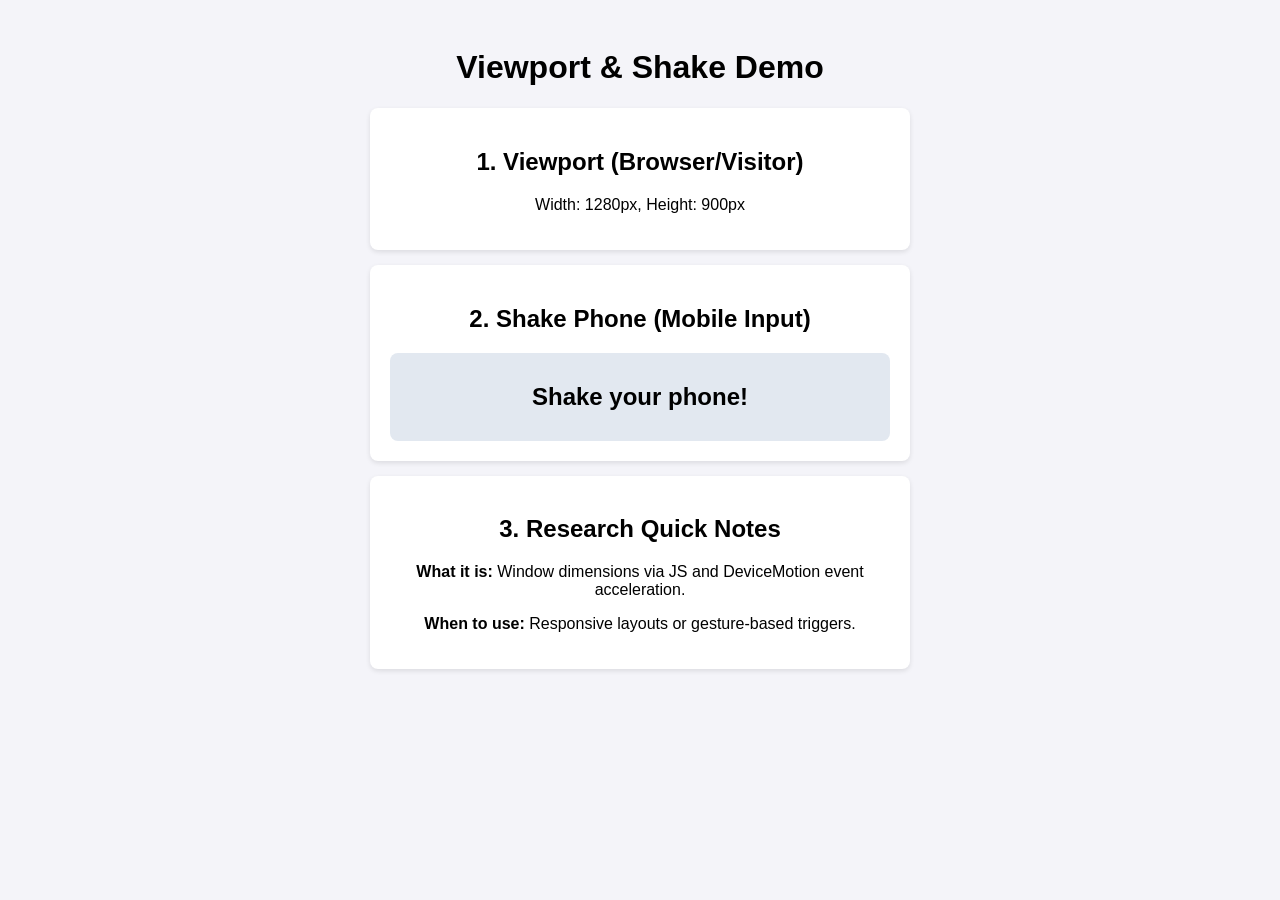
<file: pages/brandon_harwell_viewport-shake.html>
<!DOCTYPE html>
<html lang="en">
<head>
    <meta charset="UTF-8">
    <meta name="viewport" content="width=device-width, initial-scale=1.0">
    <title>Viewport & Shake Demo</title>
    <style>
        body { font-family: sans-serif; padding: 20px; text-align: center; background: #f4f4f9; }
        .card { background: white; padding: 20px; margin: 15px auto; border-radius: 8px; max-width: 500px; box-shadow: 0 2px 5px rgba(0,0,0,0.1); }
        #shakeBox { font-size: 1.5em; font-weight: bold; padding: 30px; background: #e2e8f0; border-radius: 8px; transition: background 0.3s; }
    </style>
</head>
<body>

    <h1>Viewport & Shake Demo</h1>

    <div class="card">
        <h2>1. Viewport (Browser/Visitor)</h2>
        <p id="viewportInfo">Measuring...</p>
    </div>

    <div class="card">
        <h2>2. Shake Phone (Mobile Input)</h2>
        <div id="shakeBox">Shake your phone!</div>
    </div>

    <div class="card">
        <h2>3. Research Quick Notes</h2>
        <p><strong>What it is:</strong> Window dimensions via JS and DeviceMotion event acceleration.</p>
        <p><strong>When to use:</strong> Responsive layouts or gesture-based triggers.</p>
    </div>

    <script>
        // --- TOPIC 1: VIEWPORT ---
        const width = window.innerWidth;
        const height = window.innerHeight;
        const viewportText = `Width: ${width}px, Height: ${height}px`;
        document.getElementById('viewportInfo').innerText = viewportText;
        console.log("Viewport Data ->", viewportText);

        // --- TOPIC 2: SHAKE PHONE ---
        let lastX = 0, lastY = 0, lastZ = 0;
        const shakeThreshold = 15;
        let shakeCount = 0;

        window.addEventListener('devicemotion', (event) => {
            let acc = event.accelerationIncludingGravity;
            if (!acc) return;

            let deltaX = Math.abs(acc.x - lastX);
            let deltaY = Math.abs(acc.y - lastY);
            let deltaZ = Math.abs(acc.z - lastZ);

            if ((deltaX + deltaY + deltaZ) > shakeThreshold) {
                shakeCount++;
                document.getElementById('shakeBox').innerText = `Shaken! Count: ${shakeCount}`;
                document.getElementById('shakeBox').style.background = '#48bb78';
                document.getElementById('shakeBox').style.color = 'white';
                console.log("Shake detected! Total shakes:", shakeCount);
            }

            lastX = acc.x;
            lastY = acc.y;
            lastZ = acc.z;
        });

        // --- TOPIC 3: SESSION STORAGE REQUIREMENT ---
        const visitor = {
            name: "Brandon Harwell", 
            viewport: viewportText
        };
        sessionStorage.setItem('visitor', JSON.stringify(visitor));

        const teams = JSON.parse(sessionStorage.getItem('teams')) || [];
        teams.push({
            name1: 'Brandon',
            name2: 'Teammate', 
            page: 'brandon_harwell_viewport-shake.html'
        });
        sessionStorage.setItem('teams', JSON.stringify(teams));
        
        console.log("Session Storage Updated:", sessionStorage.getItem('teams'));
    </script>
</body>
</html>
</file>
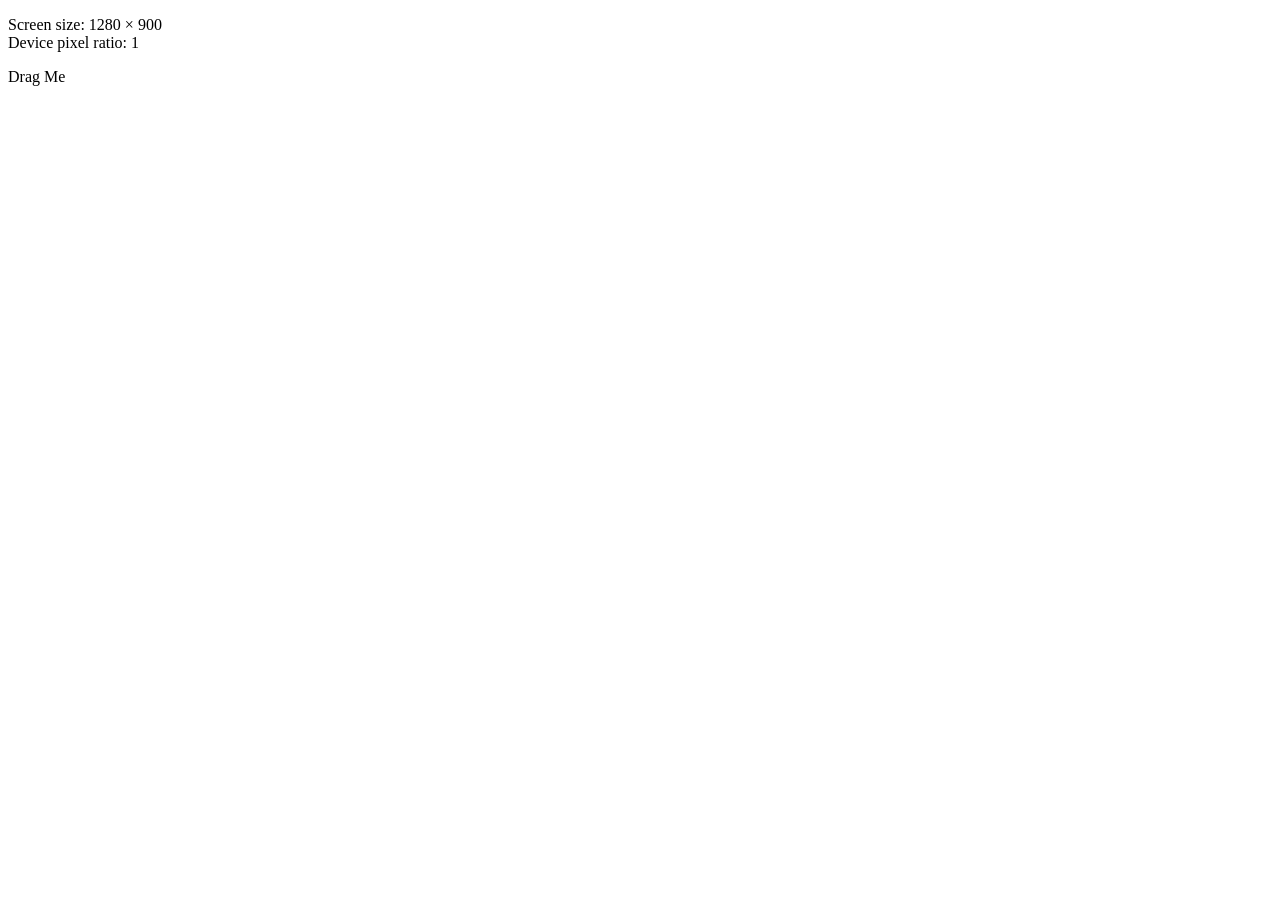
<file: pages/Camdyn-Tony-Screen-Drag.html>
<!doctype html>
<html lang="en">
  <head>
    <meta charset="UTF-8" />
    <meta name="viewport" content="width=device-width, initial-scale=1.0" />
    <title>Screen & Drag</title>
  </head>
  <body>
    <p id="Screen"></p>

    <div id="drag-item" draggable="true">Drag Me</div>

    <script>
      console.log("Screen width: " + screen.width);
      console.log("Screen height: " + screen.height);
      console.log("Device pixel ratio: " + window.devicePixelRatio);

      const screenDisplay = document.getElementById("Screen");

      function updateScreenSize() {
        screenDisplay.innerHTML =
          "Screen size: " +
          screen.width +
          " × " +
          screen.height +
          "<br>Device pixel ratio: " +
          window.devicePixelRatio;
      }

      updateScreenSize();
      window.addEventListener("resize", updateScreenSize);

      const visitor = {
        name: nameVariable,
        viewport: viewportVariable,
        //...whichever data you are storing
      };
      sessionStorage.setItem("visitor", JSON.stringify(visitor));

      // get existing array OR start a new one
      const teams = JSON.parse(sessionStorage.getItem("teams")) || [];

      // add this team
      teams.push({
        name1: "Camdyn Mardis",
        name2: "Tony Aleman",
        page: "Screen-Drag.html",
      });

      // save the updated array
      sessionStorage.setItem("teams", JSON.stringify(teams));
    </script>
  </body>
</html>
</file>
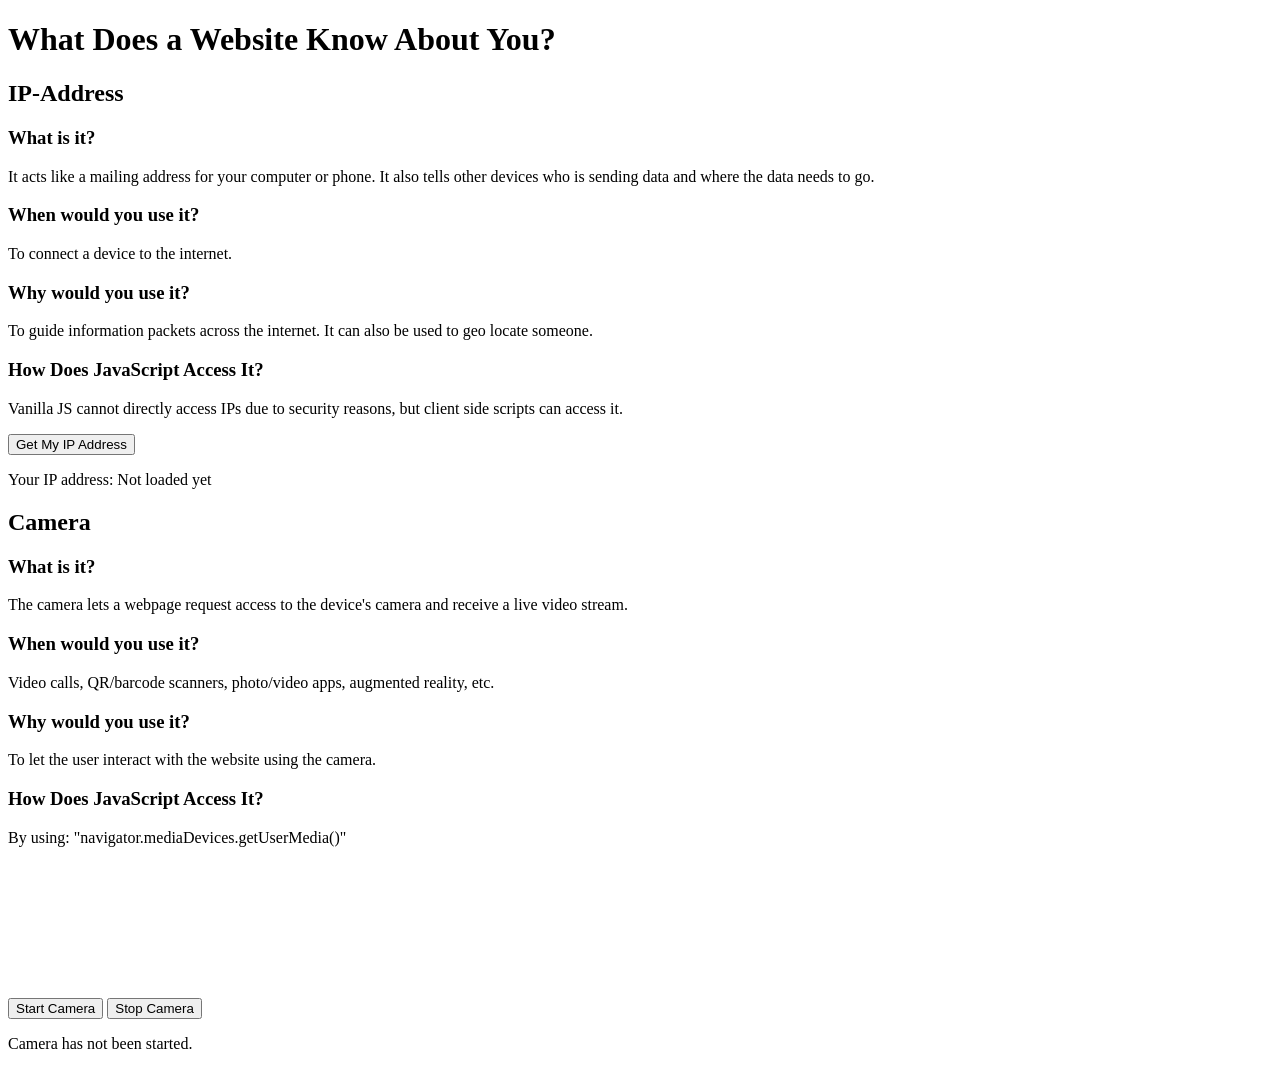
<file: pages/ip-addy-camera.html>
<!DOCTYPE html>
<html lang="en">
<head>
    <meta charset="UTF-8">
    <meta name="viewport" content="width=device-width, initial-scale=1.0">
    <title>ip-addy-camera</title>
</head>
<body>
    <div class="header">
        <h1>What Does a Website Know About You?</h1>
    </div>
    <section>
        <div class="IP info">
        <h2>IP-Address</h2>
            <h3>What is it?</h3>
                <p>It acts like a mailing address for your computer or phone. It also tells other devices who is sending data and where the data needs to go.</p>
            <h3>When would you use it?</h3>
                <p>To connect a device to the internet.</p>
            <h3>Why would you use it?</h3>
                <p>To guide information packets across the internet. It can also be used to geo locate someone.</p>
            <h3>How Does JavaScript Access It?</h3>
                <p>Vanilla JS cannot directly access IPs due to security reasons, but client side scripts can access it.</p>
            <button id="getIP">Get My IP Address</button>
            <p> Your IP address: <span id="ipResult">Not loaded yet</span></p>
    </div>
    </section>
    
    <section>
        <div class="camera info">
        <h2>Camera</h2>
            <h3>What is it?</h3>
                <p>The camera lets a webpage request access to the device's camera and receive a live video stream.</p>
            <h3>When would you use it?</h3>
                <p>Video calls, QR/barcode scanners, photo/video apps, augmented reality, etc.</p>
            <h3>Why would you use it?</h3>
                <p>To let the user interact with the website using the camera.</p>
            <h3>How Does JavaScript Access It?</h3>
                <p>By using: "navigator.mediaDevices.getUserMedia()"</p>
            <button id="startCamera">Start Camera</button>
            <button id="stopCamera">Stop Camera</button>
            <video id="camera" autoplay playsinline></video>
            <p id="cameraStatus">Camera has not been started.</p>
    </div>
    </section>
    
    <div class="demo1">

    </div>
    <div class="demo2">
        
    </div>

    <script>
        const getIPButton = document.getElementById("getIP");
    const ipResult = document.getElementById("ipResult");

    getIPButton.addEventListener("click", async function () {

      try {

        // Ask an external service for the public IP address
        const response = await fetch("https://api.ipify.org?format=json");

        const data = await response.json();

        // Display the IP on the page
        ipResult.textContent = data.ip;

        // Log useful information
        console.log("IP Address:", data.ip);

        // Store the IP address
        sessionStorage.setItem("ipAddress", data.ip);

        document.getElementById("storageResult").textContent =
          "IP address saved to sessionStorage.";

      } catch (error) {

        console.error("Could not get IP address:", error);

        ipResult.textContent = "Could not get IP address.";

      }

    });

    const startCameraButton =
      document.getElementById("startCamera");

    const stopCameraButton =
      document.getElementById("stopCamera");

    const video =
      document.getElementById("camera");

    const cameraStatus =
      document.getElementById("cameraStatus");

    let cameraStream = null;


    // Start camera
    startCameraButton.addEventListener("click", async function () {

      try {

        cameraStream = await navigator.mediaDevices.getUserMedia({
          video: true
        });

        video.srcObject = cameraStream;

        cameraStatus.textContent =
          "Camera is running.";

        console.log("Camera access granted.");
        console.log("Camera stream:", cameraStream);

      } catch (error) {
        console.error("Camera access failed:", error);
        cameraStatus.textContent =
        "Camera access was denied or is not available.";

      }

    });


    // Stop camera
    stopCameraButton.addEventListener("click", function () {

      if (cameraStream) {

        cameraStream.getTracks().forEach(function(track) {
          track.stop();
        });

        video.srcObject = null;

        cameraStatus.textContent =
          "Camera stopped.";

        console.log("Camera stopped.");

      }

    });
        // get existing array OR start a new one
        const teams = JSON.parse(sessionStorage.getItem('teams')) || [];

        // add this team
        teams.push({
        name1: 'Delonzo',
        name2: 'Sam',
        page: 'ip-addy-camera.html'
        });

        // save the updated array
        sessionStorage.setItem(
        'teams',
        JSON.stringify(teams)
        );
    </script>
    
</body>
</html>
</file>
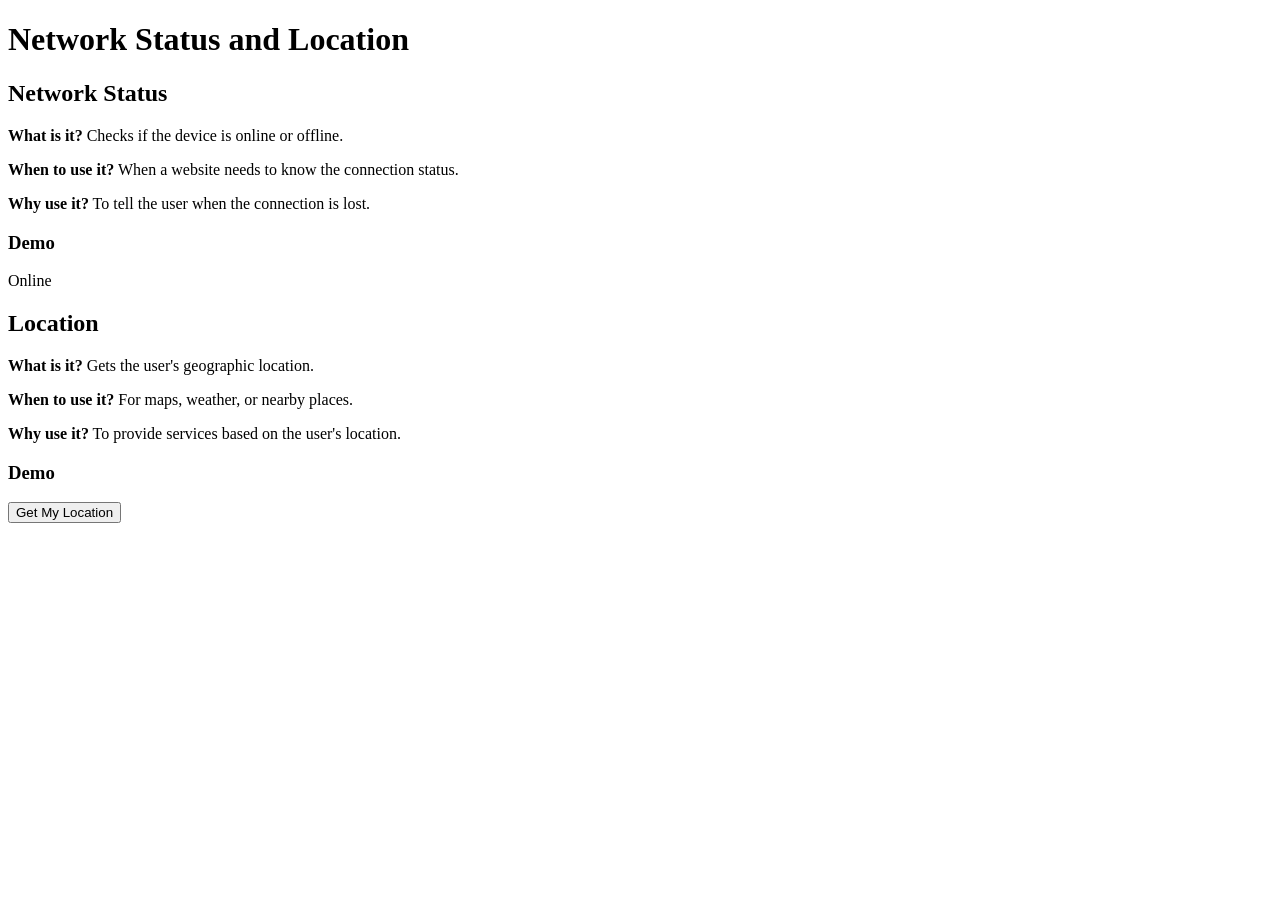
<file: pages/network-location-Yuto-Jonathan.html>
<!DOCTYPE html>
<html lang="en">

<head>
    <meta charset="UTF-8">
    <title>Network Status and Location</title>
</head>

<body>

    <h1>Network Status and Location</h1>

    <!-- Network Status -->
    <h2>Network Status</h2>

    <p><strong>What is it?</strong> Checks if the device is online or offline.</p>

    <p><strong>When to use it?</strong> When a website needs to know the connection status.</p>

    <p><strong>Why use it?</strong> To tell the user when the connection is lost.</p>

    <h3>Demo</h3>
    <p id="networkStatus"></p>


    <!-- Location -->
    <h2>Location</h2>

    <p><strong>What is it?</strong> Gets the user's geographic location.</p>

    <p><strong>When to use it?</strong> For maps, weather, or nearby places.</p>

    <p><strong>Why use it?</strong> To provide services based on the user's location.</p>

    <h3>Demo</h3>

    <button id="locationBtn">Get My Location</button>

    <p id="locationResult"></p>


    <script>

        // Network Status
        const status = navigator.onLine;

        document.getElementById("networkStatus").textContent =
            status ? "Online" : "Offline";

        console.log("Network Status:", status);


        // Save Network Status
        sessionStorage.setItem("networkStatus", status);

        const savedStatus = sessionStorage.getItem("networkStatus");

        console.log("Saved Network Status:", savedStatus);


        // Location
        document.getElementById("locationBtn").addEventListener("click", function() {

            navigator.geolocation.getCurrentPosition(function(position) {

                const latitude = position.coords.latitude;
                const longitude = position.coords.longitude;

                document.getElementById("locationResult").textContent =
                    "Latitude: " + latitude + ", Longitude: " + longitude;

                console.log("Latitude:", latitude);
                console.log("Longitude:", longitude);

            });

        });


        // get existing array OR start a new one
        const teams = JSON.parse(sessionStorage.getItem('teams')) || [];

        // add this team
        teams.push({
            name1: 'Yuto',
            name2: 'Jonathan',
            page: 'network-location-Yuto-Jonathan.html'
        });

        // save the updated array
        sessionStorage.setItem(
            'teams',
            JSON.stringify(teams)
        );

    </script>

</body>

</html>
</file>
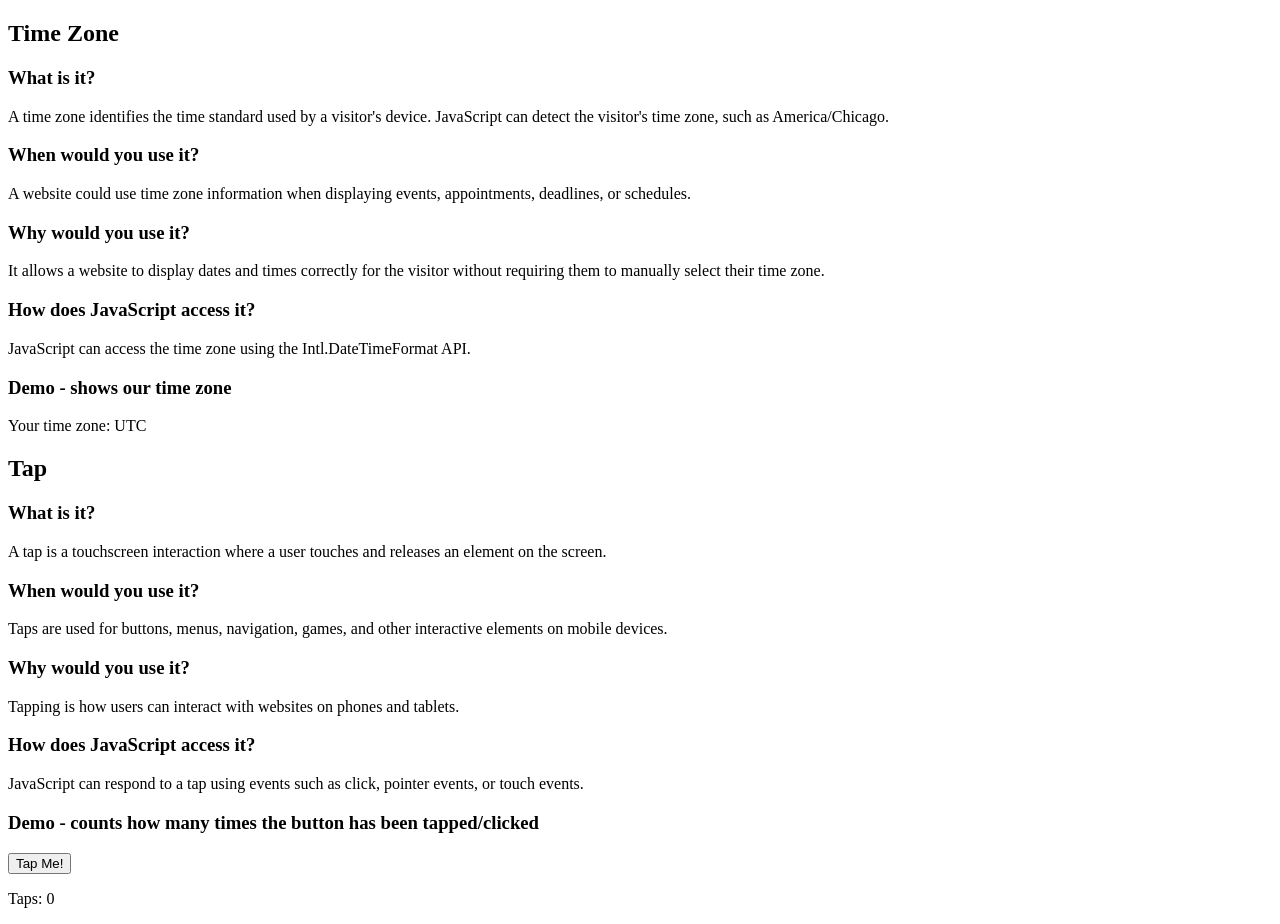
<file: pages/timezone-tap.html>
<!DOCTYPE html>
<html lang="en">
<head>
    <meta charset="UTF-8">
    <meta name="viewport" content="width=device-width, initial-scale=1.0">
    <title>Timezone Tap</title>
</head>
<body>
    <h2>Time Zone</h2>

<h3>What is it?</h3>
<p>
  A time zone identifies the time standard used by a visitor's device.
  JavaScript can detect the visitor's time zone, such as America/Chicago.
</p>

<h3>When would you use it?</h3>
<p>
  A website could use time zone information when displaying events,
  appointments, deadlines, or schedules.
</p>

<h3>Why would you use it?</h3>
<p>
  It allows a website to display dates and times correctly for the
  visitor without requiring them to manually select their time zone.
</p>

<h3>How does JavaScript access it?</h3>
<p>
  JavaScript can access the time zone using the Intl.DateTimeFormat API.
</p>

<h3>Demo - shows our time zone</h3>
<p id="timeZoneResult">Detecting your time zone...</p>

<h2>Tap</h2>

<h3>What is it?</h3>
<p>
  A tap is a touchscreen interaction where a user touches and releases
  an element on the screen.
</p>

<h3>When would you use it?</h3>
<p>
  Taps are used for buttons, menus, navigation, games, and other
  interactive elements on mobile devices.
</p>

<h3>Why would you use it?</h3>
<p>
  Tapping is how users can interact with websites on
  phones and tablets.
</p>

<h3>How does JavaScript access it?</h3>
<p>
  JavaScript can respond to a tap using events such as click,
  pointer events, or touch events.
</p>

<h3>Demo - counts how many times the button has been tapped/clicked</h3>

<button id="tapButton">Tap Me!</button>
<p id="tapResult">Taps: 0</p>


<script>
  // TIME ZONE
  const timeZone = Intl.DateTimeFormat().resolvedOptions().timeZone;

  document.getElementById('timeZoneResult').textContent =
    'Your time zone: ' + timeZone;

  console.log('Time Zone:', timeZone);

  sessionStorage.setItem('timeZone', timeZone);

    // TAP
  let taps = 0;

  const tapButton = document.getElementById('tapButton');
  const tapResult = document.getElementById('tapResult');

  tapButton.addEventListener('click', function () {
    taps++;

    tapResult.textContent = 'Taps: ' + taps;

    console.log('Tap detected!');
    console.log('Total taps:', taps);

    sessionStorage.setItem('tapCount', taps);
  });

    // get existing array OR start a new one
  const teams = JSON.parse(sessionStorage.getItem('teams')) || [];

  // add this team
  teams.push({
    name1: 'Anna McFerrin',
    name2: 'PARTNER NAME',
    page: 'YOUR-FILE-NAME.html'
  });

  // save the updated array
  sessionStorage.setItem(
    'teams',
    JSON.stringify(teams)
  );
  </script>

</body>
</html>
</body>
</html>
</file>
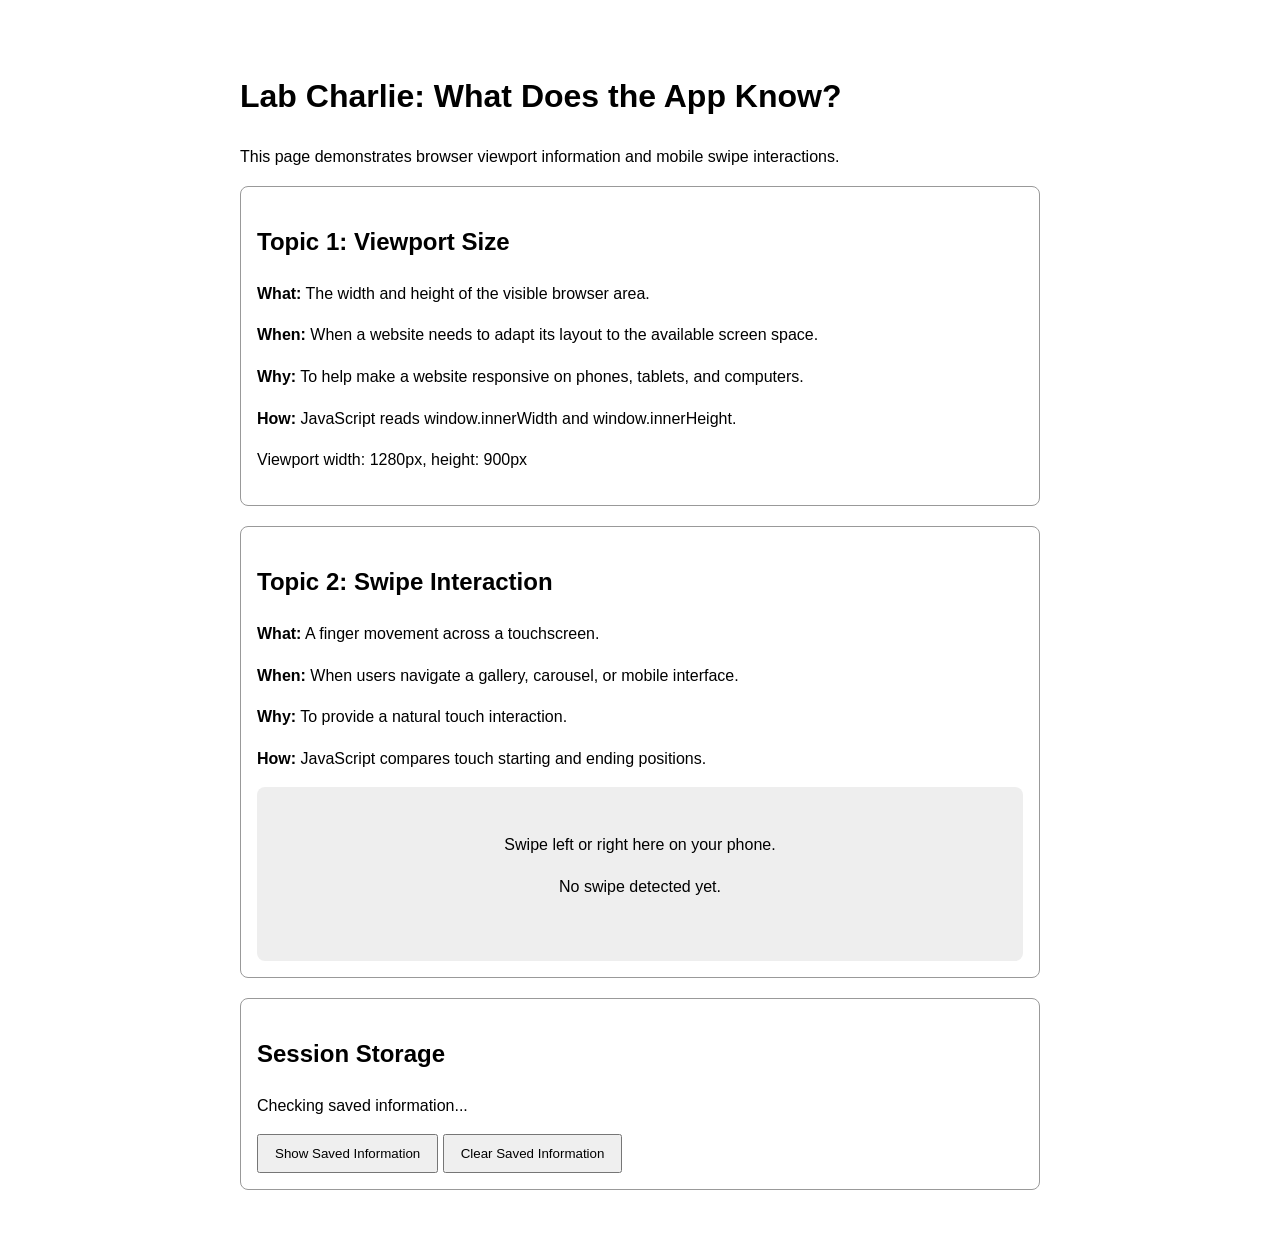
<file: pages/viewport-swipe.html>
<!DOCTYPE html>
<html lang="en">
<head>
  <meta charset="UTF-8">
  <meta name="viewport" content="width=device-width, initial-scale=1.0">
  <title>Lab Charlie - Viewport and Swipe</title>
  <style>
    body {
      font-family: Arial, sans-serif;
      max-width: 800px;
      margin: 30px auto;
      padding: 20px;
      line-height: 1.6;
    }

    section {
      border: 1px solid #999;
      border-radius: 8px;
      padding: 16px;
      margin-bottom: 20px;
    }

    #swipeArea {
      background: #eee;
      padding: 45px 10px;
      text-align: center;
      border-radius: 8px;
      touch-action: pan-y;
      user-select: none;
    }

    button {
      padding: 10px 16px;
      cursor: pointer;
    }
  </style>
</head>
<body>
  <h1>Lab Charlie: What Does the App Know?</h1>

  <p>
    This page demonstrates browser viewport information
    and mobile swipe interactions.
  </p>

  <section>
    <h2>Topic 1: Viewport Size</h2>

    <p><strong>What:</strong> The width and height of the
      visible browser area.</p>

    <p><strong>When:</strong> When a website needs to adapt
      its layout to the available screen space.</p>

    <p><strong>Why:</strong> To help make a website responsive
      on phones, tablets, and computers.</p>

    <p><strong>How:</strong> JavaScript reads
      window.innerWidth and window.innerHeight.</p>

    <p id="viewportResult">Loading viewport information...</p>
  </section>

  <section>
    <h2>Topic 2: Swipe Interaction</h2>

    <p><strong>What:</strong> A finger movement across
      a touchscreen.</p>

    <p><strong>When:</strong> When users navigate a gallery,
      carousel, or mobile interface.</p>

    <p><strong>Why:</strong> To provide a natural touch
      interaction.</p>

    <p><strong>How:</strong> JavaScript compares touch
      starting and ending positions.</p>

    <div id="swipeArea">
      Swipe left or right here on your phone.
      <p id="swipeResult">No swipe detected yet.</p>
    </div>
  </section>

  <section>
    <h2>Session Storage</h2>
    <p id="savedResult">Checking saved information...</p>
    <button id="showSaved">Show Saved Information</button>
    <button id="clearSaved">Clear Saved Information</button>
  </section>

  <script>
    // TOPIC 1: Read the browser viewport.
    const viewportResult = document.getElementById("viewportResult");

    function updateViewport() {
      const viewport = {
        width: window.innerWidth,
        height: window.innerHeight
      };

      viewportResult.textContent =
        `Viewport width: ${viewport.width}px, ` +
        `height: ${viewport.height}px`;

      console.log("Viewport information:", viewport);

      // Store the latest viewport information.
      sessionStorage.setItem(
        "viewport",
        JSON.stringify(viewport)
      );
    }

    updateViewport();
    window.addEventListener("resize", updateViewport);

    // TOPIC 2: Detect a horizontal swipe.
    const swipeArea = document.getElementById("swipeArea");
    const swipeResult = document.getElementById("swipeResult");

    let startX = 0;
    let startY = 0;

    swipeArea.addEventListener("touchstart", function(event) {
      const touch = event.changedTouches[0];
      startX = touch.clientX;
      startY = touch.clientY;
    });

    swipeArea.addEventListener("touchend", function(event) {
      const touch = event.changedTouches[0];
      const differenceX = touch.clientX - startX;
      const differenceY = touch.clientY - startY;

      // Require a clear horizontal movement of at least 50px.
      if (
        Math.abs(differenceX) >= 50 &&
        Math.abs(differenceX) > Math.abs(differenceY)
      ) {
        const direction = differenceX > 0 ? "right" : "left";

        swipeResult.textContent = `You swiped ${direction}!`;

        console.log("Swipe detected:", {
          direction: direction,
          distance: Math.round(Math.abs(differenceX)) + "px"
        });

        sessionStorage.setItem("lastSwipe", direction);
      }
    });

    // Save an example visitor object.
    const visitor = {
      viewport: JSON.parse(sessionStorage.getItem("viewport")),
      lastSwipe: sessionStorage.getItem("lastSwipe")
    };

    sessionStorage.setItem("visitor", JSON.stringify(visitor));

    // Display stored information when requested.
    document.getElementById("showSaved").addEventListener("click", function() {
      const savedVisitor = JSON.parse(
        sessionStorage.getItem("visitor")
      );

      const savedSwipe = sessionStorage.getItem("lastSwipe");

      document.getElementById("savedResult").textContent =
        "Saved viewport: " +
        (savedVisitor?.viewport
          ? savedVisitor.viewport.width + " x " +
            savedVisitor.viewport.height
          : "None") +
        ". Last swipe: " + (savedSwipe || "None");

      console.log("Saved visitor information:", savedVisitor);
    });

    document.getElementById("clearSaved").addEventListener("click", function() {
      sessionStorage.removeItem("visitor");
      sessionStorage.removeItem("viewport");
      sessionStorage.removeItem("lastSwipe");

      document.getElementById("savedResult").textContent =
        "Saved information cleared. Reload to collect viewport data again.";

      console.log("Lab storage cleared.");
    });

    // REQUIRED CLASS SYNTAX: save the team in an array.
    const teams = JSON.parse(sessionStorage.getItem("teams")) || [];

    // Avoid adding the same team again on every page load.
    const alreadyAdded = teams.some(
      team => team.page === "viewport-swipe.html"
    );

    if (!alreadyAdded) {
      teams.push({
        name1: "Jacobe",
        page: "viewport-swipe.html"
      });
    }

    sessionStorage.setItem("teams", JSON.stringify(teams));

    console.log("Saved teams:", teams);
  </script>
</body>
</html>
</file>
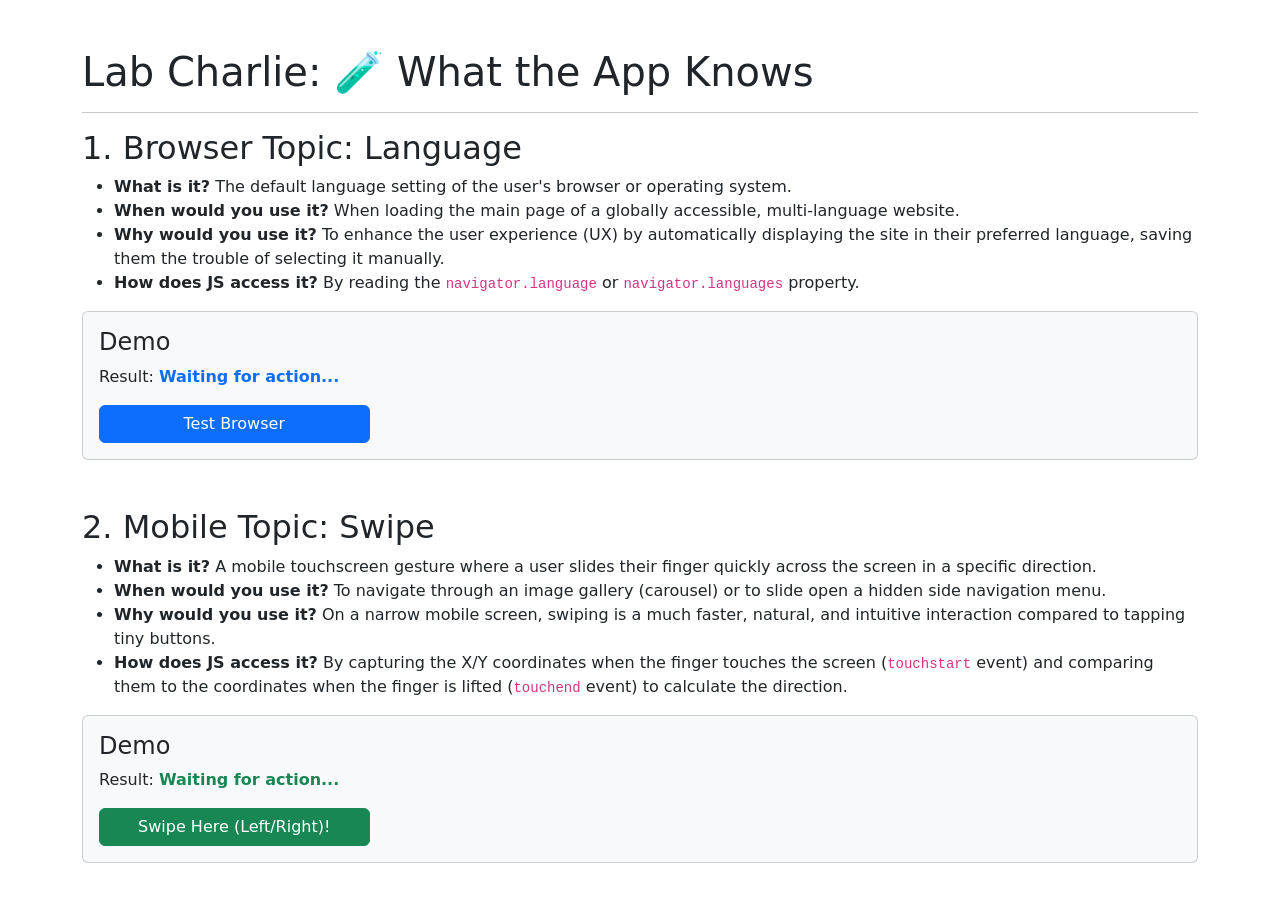
<file: pages/yumin-parker-jajuan-language-swipe.html>
<!doctype html>
<html lang="en">
  <head>
    <meta charset="UTF-8" />
    <meta name="viewport" content="width=device-width, initial-scale=1.0" />
    <title>Lab Charlie - What the App Knows</title>
    <link
      href="https://cdn.jsdelivr.net/npm/bootstrap@5.3.0/dist/css/bootstrap.min.css"
      rel="stylesheet"/>
  </head>

  <body class="container mt-5">
    <h1>Lab Charlie: 🧪 What the App Knows</h1>
    <hr />
    
    <!-- 1️⃣ Browser/Visitor Data Topic -->
    <section class="mb-5">
      <h2>1. Browser Topic: Language</h2>
      <ul>
        <li>
          <strong>What is it?</strong> The default language setting of the
          user's browser or operating system.
        </li>
        <li>
          <strong>When would you use it?</strong> When loading the main page of
          a globally accessible, multi-language website.
        </li>
        <li>
          <strong>Why would you use it?</strong> To enhance the user experience
          (UX) by automatically displaying the site in their preferred language,
          saving them the trouble of selecting it manually.
        </li>
        <li>
          <strong>How does JS access it?</strong> By reading the
          <code>navigator.language</code> or
          <code>navigator.languages</code> property.
        </li>
      </ul>
      
      <!-- Demo Area -->
      <div class="card card-body bg-light">
        <h4>Demo</h4>
        <p>
          Result:
          <strong id="browser-result" class="text-primary"
            >Waiting for action...</strong>
        </p>
        <button id="browser-btn" class="btn btn-primary w-25">
          Test Browser
        </button>
      </div>
    </section>
    
    <!-- 2️⃣ Mobile Input/Interaction Topic -->
    <section class="mb-5">
      <h2>2. Mobile Topic: Swipe</h2>
      <ul>
        <li>
          <strong>What is it?</strong> A mobile touchscreen gesture where a user
          slides their finger quickly across the screen in a specific direction.
        </li>
        <li>
          <strong>When would you use it?</strong> To navigate through an image
          gallery (carousel) or to slide open a hidden side navigation menu.
        </li>
        <li>
          <strong>Why would you use it?</strong> On a narrow mobile screen,
          swiping is a much faster, natural, and intuitive interaction compared
          to tapping tiny buttons.
        </li>
        <li>
          <strong>How does JS access it?</strong> By capturing the X/Y
          coordinates when the finger touches the screen 
          (<code>touchstart</code>
          event) and comparing them to the coordinates when the finger is lifted
          (<code>touchend</code> event) to calculate the direction.
        </li>
      </ul>
      
      <!-- Demo Area -->
      <div class="card card-body bg-light">
        <h4>Demo</h4>
        <p>
          Result:
          <strong id="mobile-result" class="text-success"
            >Waiting for action...</strong>
        </p>
        <button id="mobile-btn" class="btn btn-success w-25">
          Swipe Here (Left/Right)!
        </button>
      </div>
    </section>

    <script>
      const teams = JSON.parse(sessionStorage.getItem("teams")) || [];
      teams.push({
        name1: "Yumin Choi",
        name2: "Parker Belo",
        name3: "Jajuan Steward",
        page: "yumin-parker-jajuan-language-swipe",
      });

      sessionStorage.setItem("teams", JSON.stringify(teams));
      console.log("Session storage updated:", teams);

      // ---------------------------------------------------------
      // 1. Browser Demo: Language
      // ---------------------------------------------------------
      document
        .getElementById("browser-btn")
        .addEventListener("click", function () {
          // Get the language from the navigator object
          const userLang = navigator.language;
          let greeting = "";

          // Display a specific greeting based on the detected language
          if (userLang.includes("ko")) {
            greeting = "안녕하세요! (Hello in Korean)";
          } else {
            greeting = "Hello! Welcome to our site.";
          }

          // Update the DOM and log to console
          document.getElementById("browser-result").innerHTML =
            `Detected Language: <strong>${userLang}</strong> <br> ${greeting}`;
          console.log("--- Browser Data ---");
          console.log("Language detected:", userLang);
        });

      // ---------------------------------------------------------
      // 2. Mobile Demo: Swipe
      // ---------------------------------------------------------
      const mobileBtn = document.getElementById("mobile-btn");
      const mobileResult = document.getElementById("mobile-result");
      let touchStartX = 0;

      // Record the X coordinate when the touch begins
      mobileBtn.addEventListener("touchstart", function (event) {
        touchStartX = event.changedTouches[0].screenX;
      });

      // Compare the end X coordinate with the start X coordinate to determine direction
      mobileBtn.addEventListener("touchend", function (event) {
        let touchEndX = event.changedTouches[0].screenX;
        // If the distance is greater than 30px, consider it a valid swipe
        if (touchEndX < touchStartX - 30) {
          mobileResult.innerText = "⬅️ Swiped Left!";
          console.log("Swipe Action: Left");
        } else if (touchEndX > touchStartX + 30) {
          mobileResult.innerText = "Swiped Right! ➡️";
          console.log("Swipe Action: Right");
        } else {
          mobileResult.innerText = "Just a tap.";
          console.log("Swipe Action: None (Tap)");
        }
      });
    </script>
  </body>
</html>
</file>
